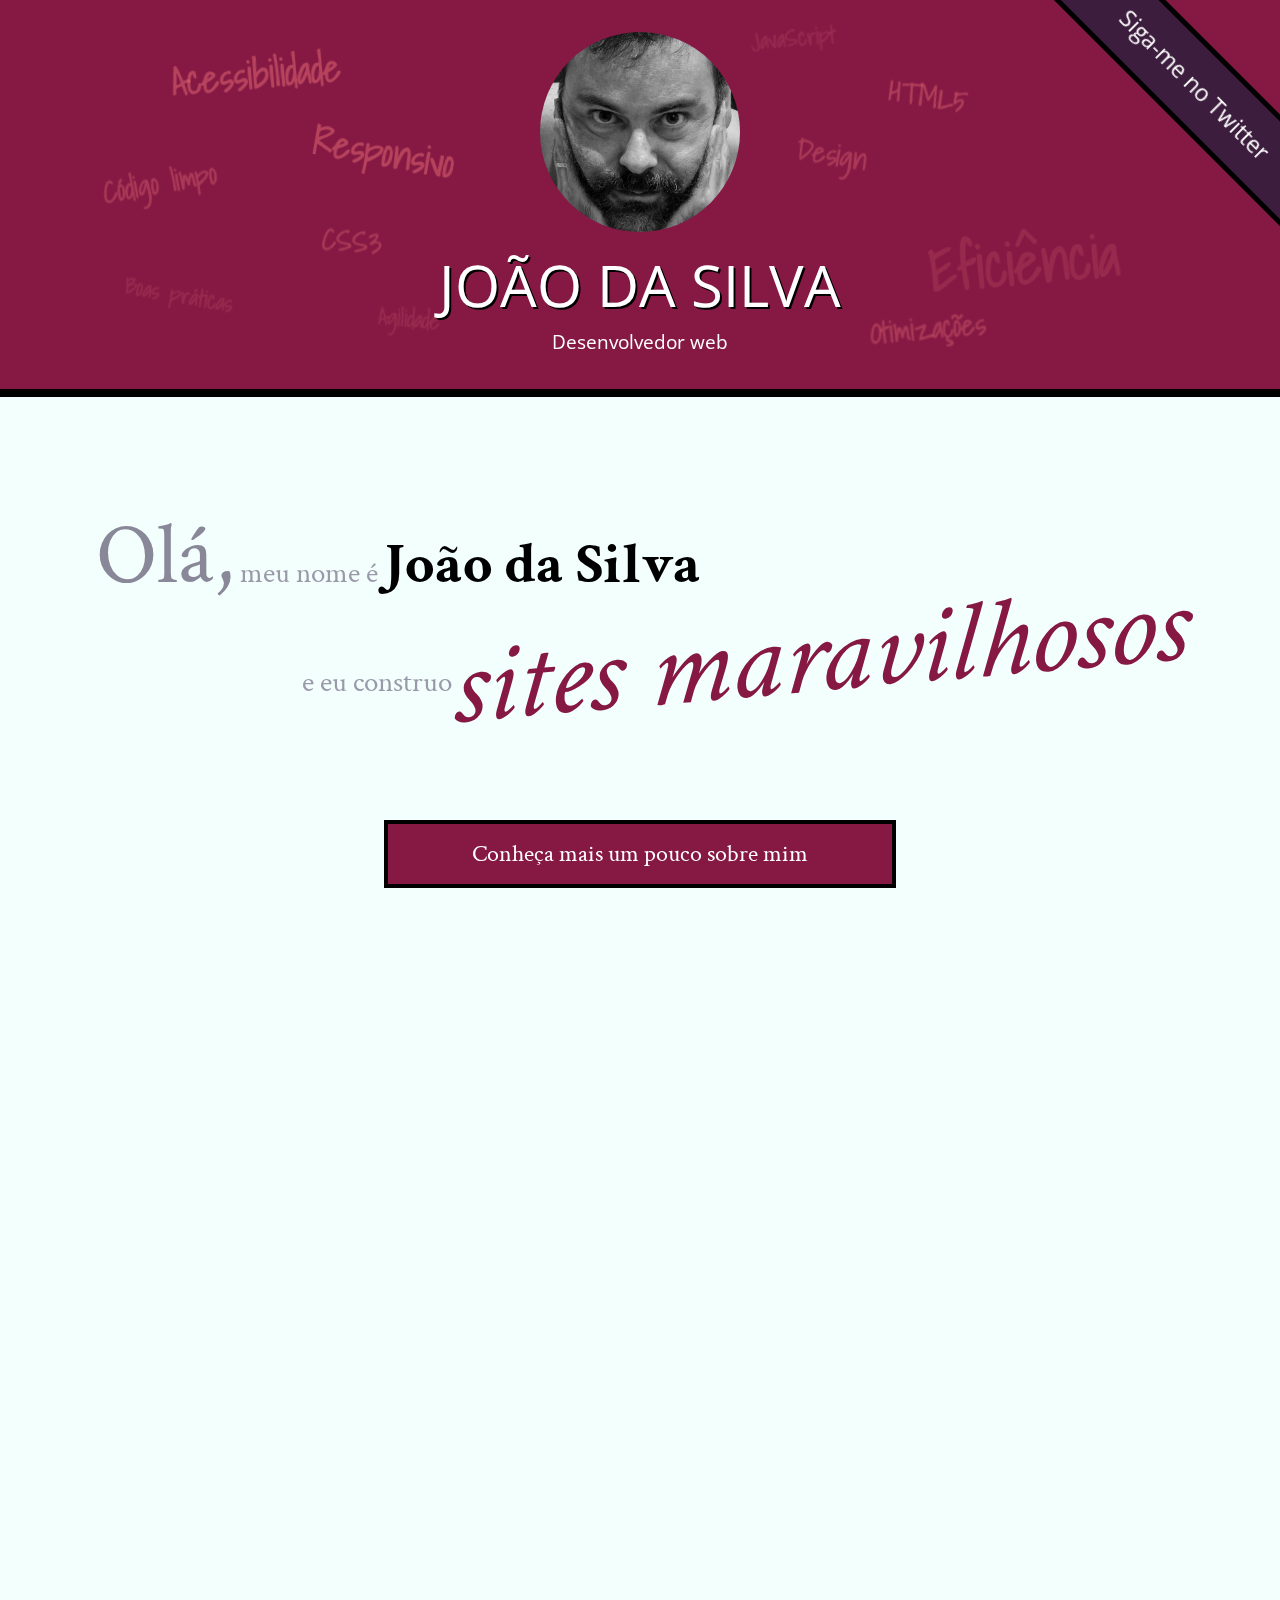
<file: index.html>
<!DOCTYPE html>
<html lang="pt">
<head>
    <meta charset="UTF-8">
    <title>João da Silva - Desenvolvedor Web</title>
    <link rel="shortcut icon" href="imagens/favicon.png">
    <link rel="stylesheet" href="css/reset.css">
    <link rel="stylesheet" href="css/site.css">
    <link rel="stylesheet" href="css/index.css">
    <link rel="stylesheet" href="http://fonts.googleapis.com/css?family=Crimson+Text:400,400italic,600">
    <link rel="stylesheet" href="http://fonts.googleapis.com/css?family=Open+Sans+Condensed:700">
    <link rel="stylesheet" href="http://fonts.googleapis.com/css?family=Shadows+Into+Light">
</head>
<body>
    <header class="titulo-principal">
        <img class="foto-home" src="imagens/eu.jpg" alt="Foto de João da Silva">
        <h1>João da Silva</h1>
        <p class="subtitulo-principal">Desenvolvedor web</p>

        <ul class="palavras-home">
            <li class="palavra-home eficiencia">Eficiência</li>
            <li class="palavra-home boas-praticas">Boas práticas</li>
            <li class="palavra-home codigo-limpo">Código limpo</li>
            <li class="palavra-home css3">CSS3</li>
            <li class="palavra-home html5">HTML5</li>
            <li class="palavra-home javascript">JavaScript</li>
            <li class="palavra-home acessibilidade">Acessibilidade</li>
            <li class="palavra-home responsivo">Responsivo</li>
            <li class="palavra-home otimizacoes">Otimizações</li>
            <li class="palavra-home agilidade">Agilidade</li>
            <li class="palavra-home design">Design</li>
        </ul>
        <a class="banner-twitter" href="http://twitter.com/joaodasilva">Siga-me no Twitter</a>
    </header>
    <main>
        <section class="secao-inicio saudacao">
            <p class="saudacao"><span class="saudacao-inicio">Olá,</span> meu nome é <strong>João da Silva</strong> <span class="saudacao-ultima-linha">e eu construo <em>sites maravilhosos</em></span></p>
            <a class="botao-index" href="bio.html">Conheça mais um pouco sobre mim</a>
        </section>
        <section class="secao-inicio trabalhos">
            <h2>Trabalhos</h2>
            <ul>
                <li><img src="imagens/bmw.png" alt="Site da BMW"></li>
                <li><img src="imagens/ibm.png" alt="Site da IBM"></li>
                <li><img src="imagens/uol.png" alt="Site da UOL"></li>
            </ul>
            <a class="botao-index" href="portfolio.html">Veja mais</a>
        </section>
        <section class="secao-inicio blog">
            <h2>Blog</h2>
            <small>Últimos posts</small>
            <ol>
                <li class="mais-recente">
                    <a href="blog.html">O essencial de design responsivo</a>
                    <p class="inicio-post">
                        Design responsivo tem ganho cada vez mais atenção como técnica de desenvolvimento de páginas web para dispositivos móveis. Mas como começar?
                    </p>
                </li>
                <li>
                    <a href="blog.html">Por que fazer páginas acessíveis?</a>
                    <p class="inicio-post">
                        Tem se falado cada vez sobre acessibilidade na web. Há diversas técnicas e diretivas a serem seguidas, inclusive da própria W3C. Mas vale a pena investir nisso?
                    </p>
                </li>
                <li>
                    <a href="blog.html">JavaScript não obstrusivo</a>
                    <p class="inicio-post">
                        JavaScript é uma linguagem essencial hoje em dia para criar páginas ricas, interativas e dinâmicas. Porém, há alguns cuidados que devem ser tomados ao colocarmos código JavaScript em nossas páginas.
                    </p>
                </li>
            </ol>
            <a class="botao-index" href="blog.html">Veja mais</a>
        </section>
    </main>
    <footer>
        <h2>Vamos conversar?</h2>
        <p>Você pode entrar em contato comigo <a href="contato.html">por e-mail</a> ou pelo telefone <a href="tel:+551234567890">(12) 3456-7890</a></p>
    </footer>
</body>
</html>
</file>
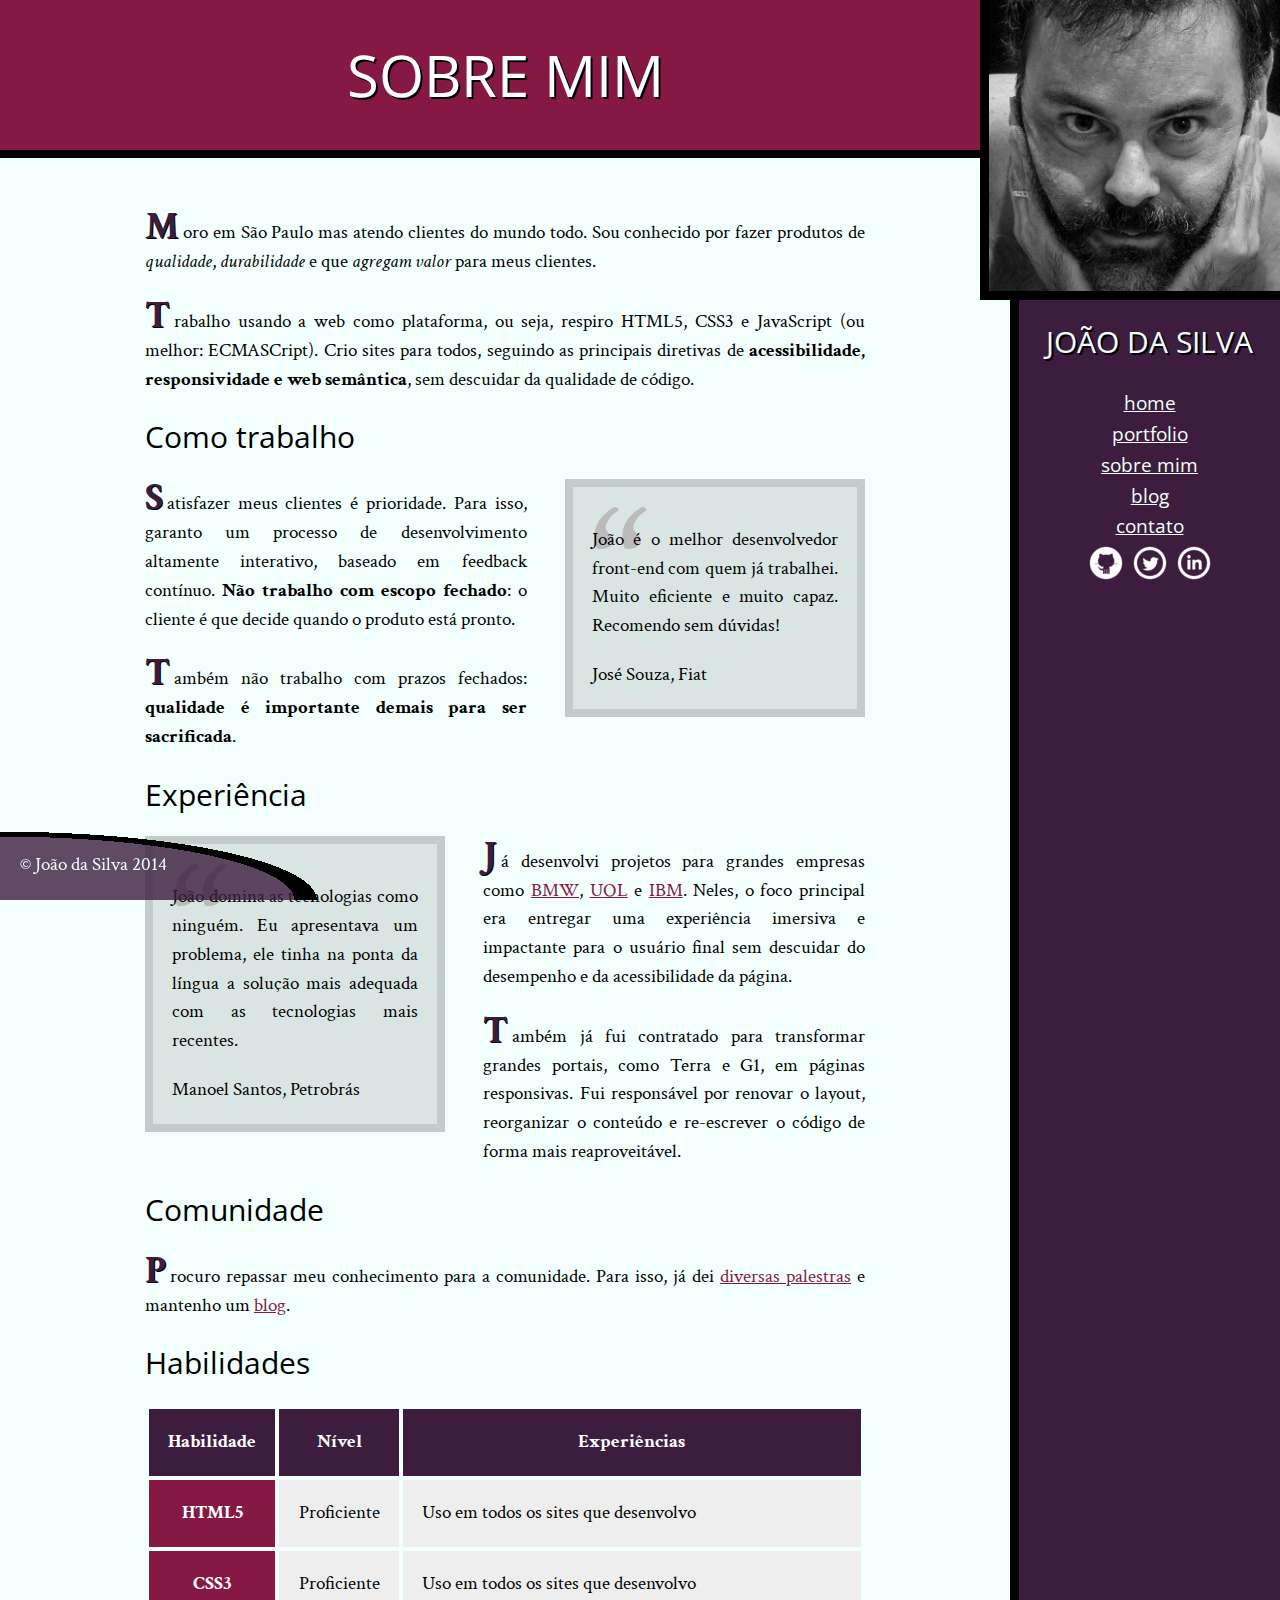
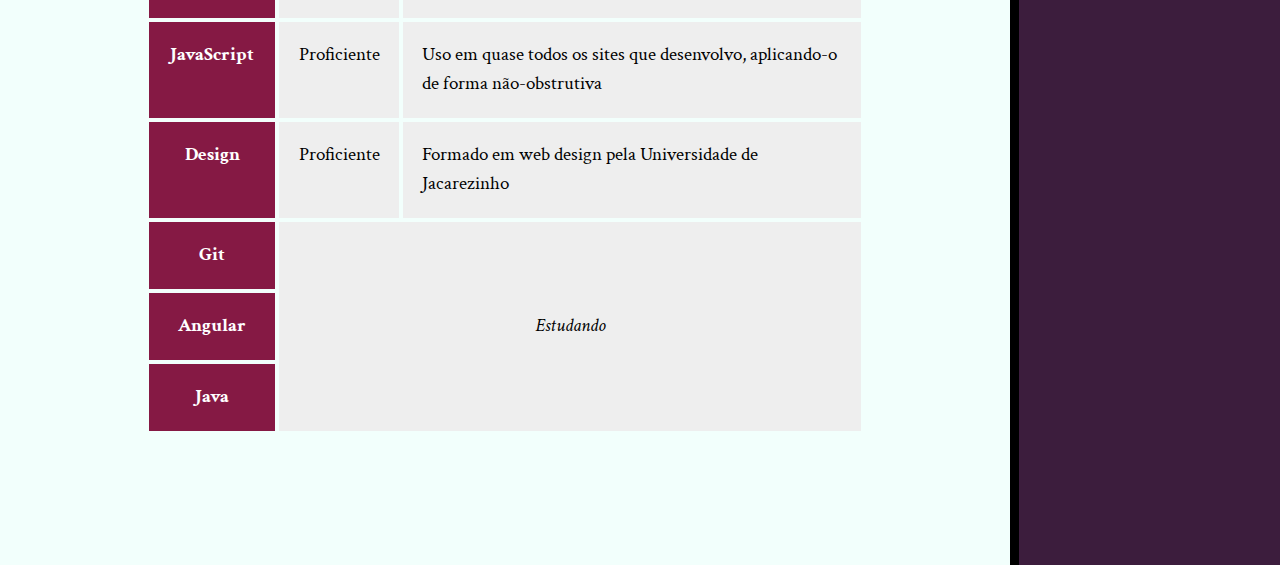
<file: bio.html>
<!DOCTYPE html>
<html>
<head>
    <meta charset="utf-8">
    <title>João da Silva - Biografia</title>
    <link rel="icon" href="imagens/favicon.png">
    <link rel="stylesheet" href="css/reset.css">
    <link rel="stylesheet" href="css/site.css">
    <link rel="stylesheet" href="css/bio.css">
    <link rel="stylesheet" href="http://fonts.googleapis.com/css?family=Crimson+Text:400,400italic,600">
    <link rel="stylesheet" href="http://fonts.googleapis.com/css?family=Open+Sans+Condensed:700">
</head>
<body>
    <main>
        <h1 class="titulo-principal">Sobre mim</h1>
        <div class="container">
            <p>Moro em São Paulo mas atendo clientes do mundo todo. Sou conhecido por fazer produtos de <em>qualidade</em>, <em>durabilidade</em> e que <em>agregam valor</em> para meus clientes.</p>
            <p>Trabalho usando a web como plataforma, ou seja, respiro HTML5, CSS3 e JavaScript (ou melhor: ECMASCript). Crio sites para todos, seguindo as principais diretivas de <strong>acessibilidade, responsividade e web semântica</strong>, sem descuidar da qualidade de código.</p>
            <h2 class="subtitulo-texto">Como trabalho</h2>
            <blockquote class="citacao-bio" tabindex="1">
                <p>João é o melhor desenvolvedor front-end com quem já trabalhei. Muito eficiente e muito capaz. Recomendo sem dúvidas!</p>
                <cite>José Souza, Fiat</cite>
            </blockquote>
            <p>Satisfazer meus clientes é prioridade. Para isso, garanto um processo de desenvolvimento altamente interativo, baseado em feedback contínuo. <strong>Não trabalho com escopo fechado</strong>: o cliente é que decide quando o produto está pronto.</p>
            <p>Também não trabalho com prazos fechados: <strong>qualidade é importante demais para ser sacrificada</strong>.</p>
            <h2 class="subtitulo-texto">Experiência</h2>
            <blockquote class="citacao-bio" tabindex="2">
                <p>João domina as tecnologias como ninguém. Eu apresentava um problema, ele tinha na ponta da língua a solução mais adequada com as tecnologias mais recentes.</p>
                <cite>Manoel Santos, Petrobrás</cite>
            </blockquote>
            <p>Já desenvolvi projetos para grandes empresas como <a href="http://bmw.com">BMW</a>, <a href="http://www.uol.com.br">UOL</a> e <a href="http://www.ibm.com.br">IBM</a>. Neles, o foco principal era entregar uma experiência imersiva e impactante para o usuário final sem descuidar do desempenho e da acessibilidade da página.</p>
            <p>Também já fui contratado para transformar grandes portais, como Terra e G1, em páginas responsivas. Fui responsável por renovar o layout, reorganizar o conteúdo e re-escrever o código de forma mais reaproveitável.</p>
            <h2 class="subtitulo-texto">Comunidade</h2>
            <p>Procuro repassar meu conhecimento para a comunidade. Para isso, já dei <a href="portfolio.html">diversas palestras</a> e mantenho um <a href="blog.html">blog</a>.</p>

            <h2 class="subtitulo-texto">Habilidades</h2>
            <table class="habilidades">
                <thead>
                    <tr>
                        <th>Habilidade</th>
                        <th>Nível</th>
                        <th>Experiências</th>
                    </tr>
                </thead>
                <tbody>
                    <tr>
                        <th>HTML5</th>
                        <td>Proficiente</td>
                        <td>Uso em todos os sites que desenvolvo</td>
                    </tr>
                    <tr>
                        <th>CSS3</th>
                        <td>Proficiente</td>
                        <td>Uso em todos os sites que desenvolvo</td>
                    </tr>
                    <tr>
                        <th>JavaScript</th>
                        <td>Proficiente</td>
                        <td>Uso em quase todos os sites que desenvolvo, aplicando-o de forma não-obstrutiva</td>
                    </tr>
                    <tr>
                        <th>Design</th>
                        <td>Proficiente</td>
                        <td>Formado em web design pela Universidade de Jacarezinho</td>
                    </tr>
                    <tr>
                        <th>Git</th>
                        <td colspan="2" rowspan="3">Estudando</td>
                    </tr>
                    <tr>
                        <th>Angular</th>
                    </tr>
                    <tr>
                        <th>Java</th>
                    </tr>
                </tbody>
            </table>
        </div>
    </main>
    <img src="imagens/eu.jpg" alt="Minha foto" class="minha-foto">
    <aside class="navegacao-site">
        <h1>João da Silva</h1>
        <nav>
            <ul>
                <li><a href="index.html">Home</a></li>
                <li><a href="portfolio.html">Portfolio</a></li>
                <li><a href="bio.html">Sobre mim</a></li>
                <li><a href="blog.html">Blog</a></li>
                <li><a href="contato.html">Contato</a></li>
            </ul>
        </nav>
        <ul class="icones-redes-sociais">
            <li>
                <a href="https://github.com/joaodasilva" class="github" data-tooltip="Veja meus projetos opensource">
                    Github
                </a>
            </li>
            <li>
                <a href="https://twitter.com/joaodasilva" class="twitter" data-tooltip="Siga-me no Twitter">
                    Twitter
                </a>
            </li>
            <li>
                <a href="https://br.linkedin.com/pub/joão-da-silva/32/4/508" class="linkedin" data-tooltip="Veja meu currículo">
                    LinkedIn
                </a>
            </li>
        </ul>
    </aside>
    <footer class="rodape-pagina">
        &copy; João da Silva 2014
    </footer>
</body>
</html>
</file>
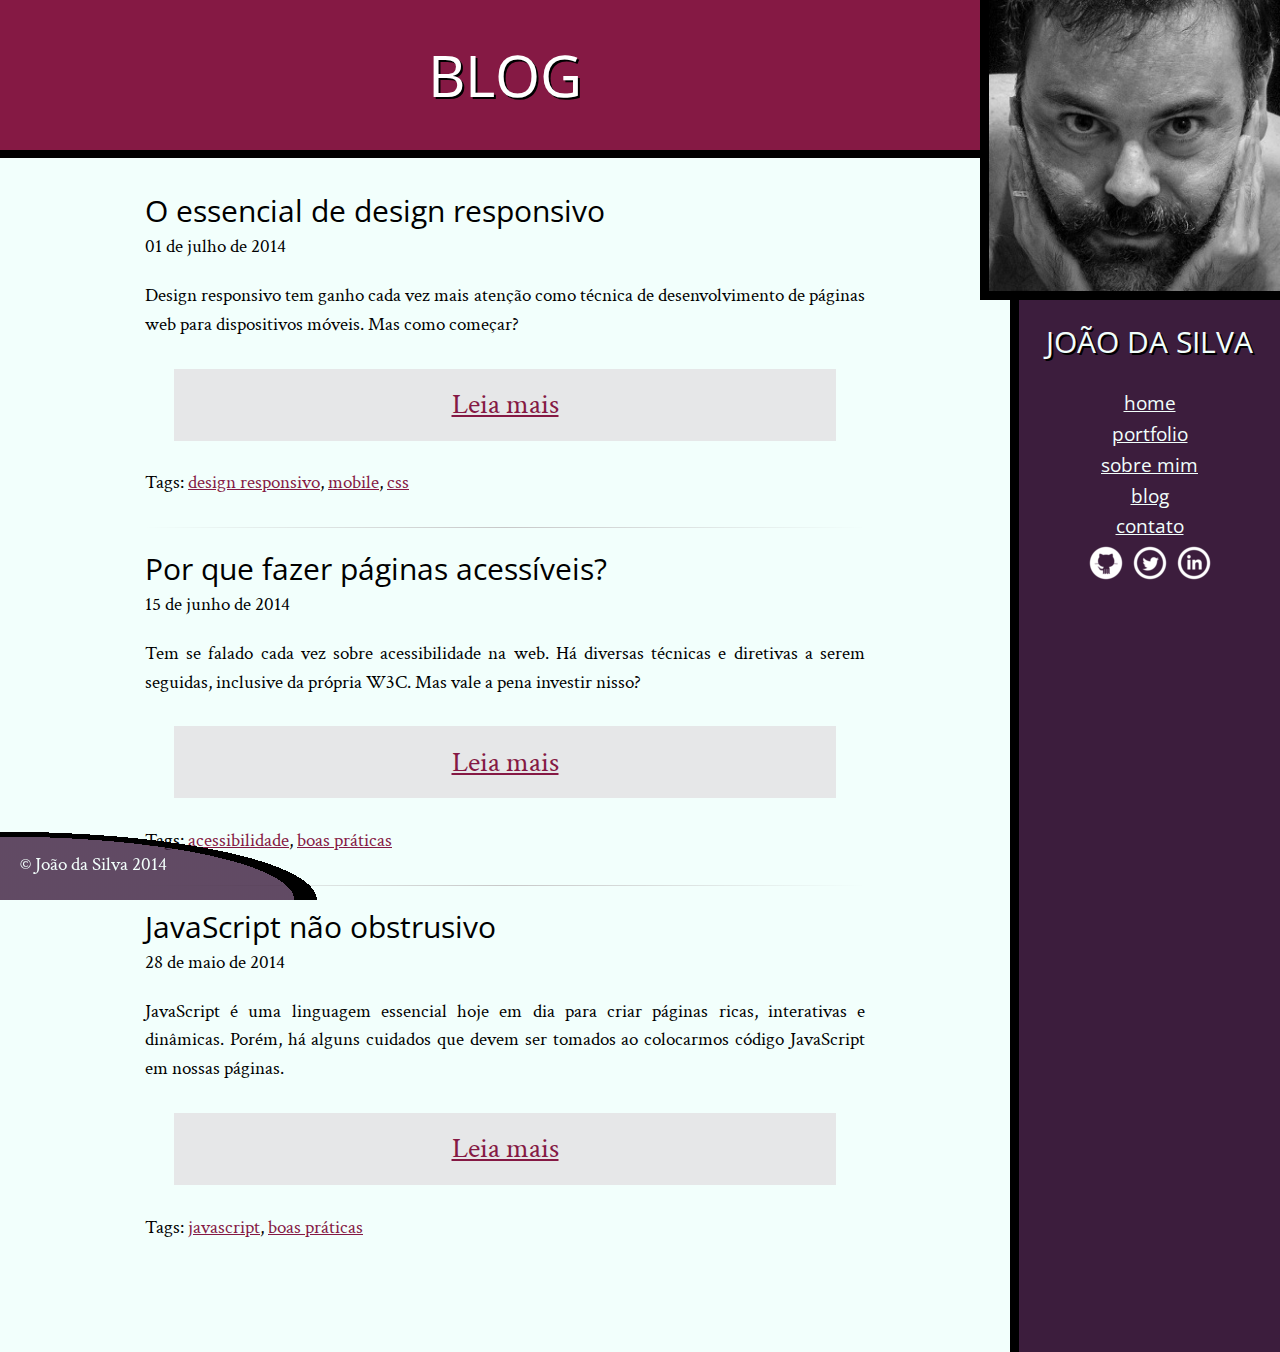
<file: blog.html>
<!DOCTYPE html>
<html>
<head>
    <meta charset="utf-8">
    <title>Blog - João da Silva</title>
    <link rel="icon" href="imagens/favicon.png">
    <link rel="stylesheet" href="css/reset.css">
    <link rel="stylesheet" href="css/site.css">
    <link rel="stylesheet" href="css/blog.css">
    <link rel="stylesheet" href="http://fonts.googleapis.com/css?family=Crimson+Text:400,400italic,600">
    <link rel="stylesheet" href="http://fonts.googleapis.com/css?family=Open+Sans+Condensed:700">
</head>
<body>
    <main>
        <h1 class="titulo-principal">Blog</h1>
        <div class="container">
            <article class="post-blog">
                <h2 class="subtitulo-texto">O essencial de design responsivo</h2>
                <time datetime="2014-07-01">01 de julho de 2014</time>
                <p>Design responsivo tem ganho cada vez mais atenção como técnica de desenvolvimento de páginas web para dispositivos móveis. Mas como começar?</p>
                <a class="leia-mais" href="#">Leia mais</a>
                <footer>Tags: <a href="#">design responsivo</a>, <a href="#">mobile</a>, <a href="#">css</a></footer>
            </article>
            <article class="post-blog">
                <h2 class="subtitulo-texto">Por que fazer páginas acessíveis?</h2>
                <time datetime="2014-06-15">15 de junho de 2014</time>
                <p>Tem se falado cada vez sobre acessibilidade na web. Há diversas técnicas e diretivas a serem seguidas, inclusive da própria W3C. Mas vale a pena investir nisso?</p>
                <a class="leia-mais" href="#">Leia mais</a>
                <footer>Tags: <a href="#">acessibilidade</a>, <a href="#">boas práticas</a></footer>
            </article>
            <article class="post-blog">
                <h2 class="subtitulo-texto">JavaScript não obstrusivo</h2>
                <time datetime="2014-05-28">28 de maio de 2014</time>
                <p>JavaScript é uma linguagem essencial hoje em dia para criar páginas ricas, interativas e dinâmicas. Porém, há alguns cuidados que devem ser tomados ao colocarmos código JavaScript em nossas páginas.</p>
                <a class="leia-mais" href="#">Leia mais</a>
                <footer>Tags: <a href="#">javascript</a>, <a href="#">boas práticas</a></footer>
            </article>
        </div>
    </main>
    <img src="imagens/eu.jpg" alt="Minha foto" class="minha-foto">
    <aside class="navegacao-site">
        <h1>João da Silva</h1>
        <nav>
            <ul>
                <li><a href="index.html">Home</a></li>
                <li><a href="portfolio.html">Portfolio</a></li>
                <li><a href="bio.html">Sobre mim</a></li>
                <li><a href="blog.html">Blog</a></li>
                <li><a href="contato.html">Contato</a></li>
            </ul>
        </nav>
        <ul class="icones-redes-sociais">
            <li>
                <a href="https://github.com/joaodasilva" class="github" data-tooltip="Veja meus projetos opensource">
                    Github
                </a>
            </li>
            <li>
                <a href="https://twitter.com/joaodasilva" class="twitter" data-tooltip="Siga-me no Twitter">
                    Twitter
                </a>
            </li>
            <li>
                <a href="https://br.linkedin.com/pub/joão-da-silva/32/4/508" class="linkedin" data-tooltip="Veja meu currículo">
                    LinkedIn
                </a>
            </li>
            </li>
        </ul>
    </aside>
    <footer class="rodape-pagina">
        &copy; João da Silva 2014
    </footer>
</body>
</html>
</file>
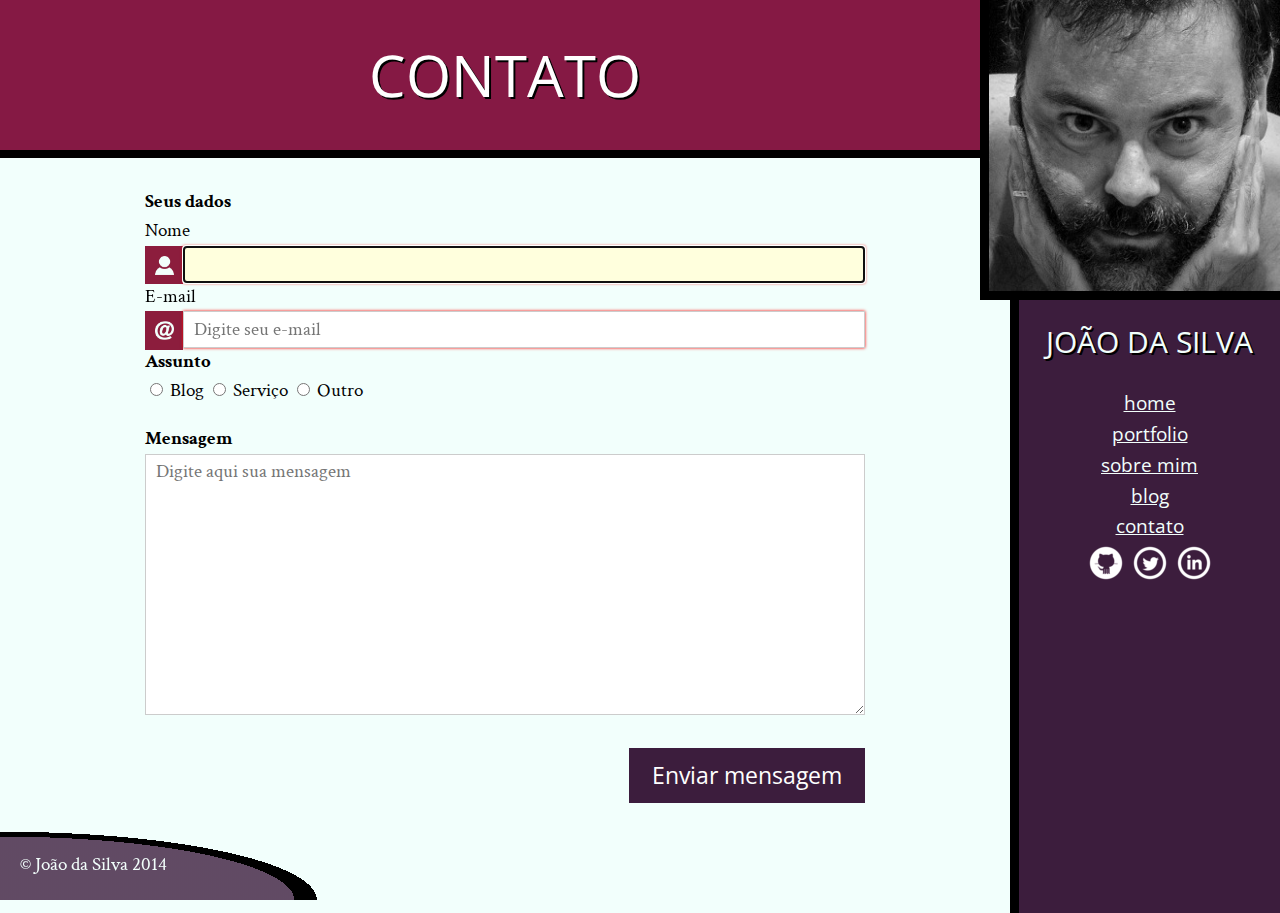
<file: contato.html>
<!DOCTYPE html>
<html>
    <head>
        <meta charset="utf-8">
        <title>João da Silva - Contato</title>
        <link rel="icon" href="imagens/favicon.png">
        <link rel="stylesheet" href="css/reset.css">
        <link rel="stylesheet" href="css/site.css">
        <link rel="stylesheet" href="css/contato.css">
        <link rel="stylesheet" href="http://fonts.googleapis.com/css?family=Crimson+Text:400,400italic,600">
        <link rel="stylesheet" href="http://fonts.googleapis.com/css?family=Open+Sans+Condensed:700">
    </head>
    <body>
        <main>
            <h1 class="titulo-principal">Contato</h1>
            <div class="container">
              <form>
                <fieldset>
                    <legend>Seus dados</legend>
                    <label class="com-icone" for="nome">Nome</label>
                    <input id="nome" type="text" name="nome-contato" required autofocus pattern="[A-Za-z ']{4,}" title="O nome precisa ter pelo menos 4 caracteres">
                    <label class="com-icone" for="email">E-mail</label>
                    <input id="email" type="email" name="email-contato" required placeholder="Digite seu e-mail">
                </fieldset>
                <fieldset>
                    <legend>Assunto</legend>
                    <label>
                        <input type="radio" name="assunto" value="Blog">
                        Blog
                    </label>
                    <label>
                        <input type="radio" name="assunto" value="Serviço">
                        Serviço
                    </label>
                    <fieldset>
                        <input type="radio" name="assunto" value="Outro" id="outro">
                        <label for="outro">Outro</label>
                        <input type="text" name="outro-assunto">
                    </fieldset>
                </fieldset>
                <label for="mensagem">Mensagem</label>
                <textarea name="msg" id="mensagem" cols="60" rows="10" placeholder="Digite aqui sua mensagem"></textarea>
                <button type="submit">Enviar mensagem</button>
              </form>
            </div>
        </main>
        <img src="imagens/eu.jpg" alt="Minha foto" class="minha-foto">
        <aside class="navegacao-site">
            <h1>João da Silva</h1>
            <nav>
                <ul>
                    <li><a href="index.html">Home</a></li>
                    <li><a href="portfolio.html">Portfolio</a></li>
                    <li><a href="bio.html">Sobre mim</a></li>
                    <li><a href="blog.html">Blog</a></li>
                    <li><a href="contato.html">Contato</a></li>
                </ul>
            </nav>
            <ul class="icones-redes-sociais">
                <li>
                    <a href="https://github.com/joaodasilva" class="github" data-tooltip="Veja meus projetos opensource">
                        Github
                    </a>
                </li>
                <li>
                    <a href="https://twitter.com/joaodasilva" class="twitter" data-tooltip="Siga-me no Twitter">
                        Twitter
                    </a>
                </li>
                <li>
                    <a href="https://br.linkedin.com/pub/joão-da-silva/32/4/508" class="linkedin" data-tooltip="Veja meu currículo">
                        LinkedIn
                    </a>
                </li>
            </ul>
        </aside>
        <footer class="rodape-pagina">
            &copy; João da Silva 2014
        </footer>
    </body>
</html>
</file>
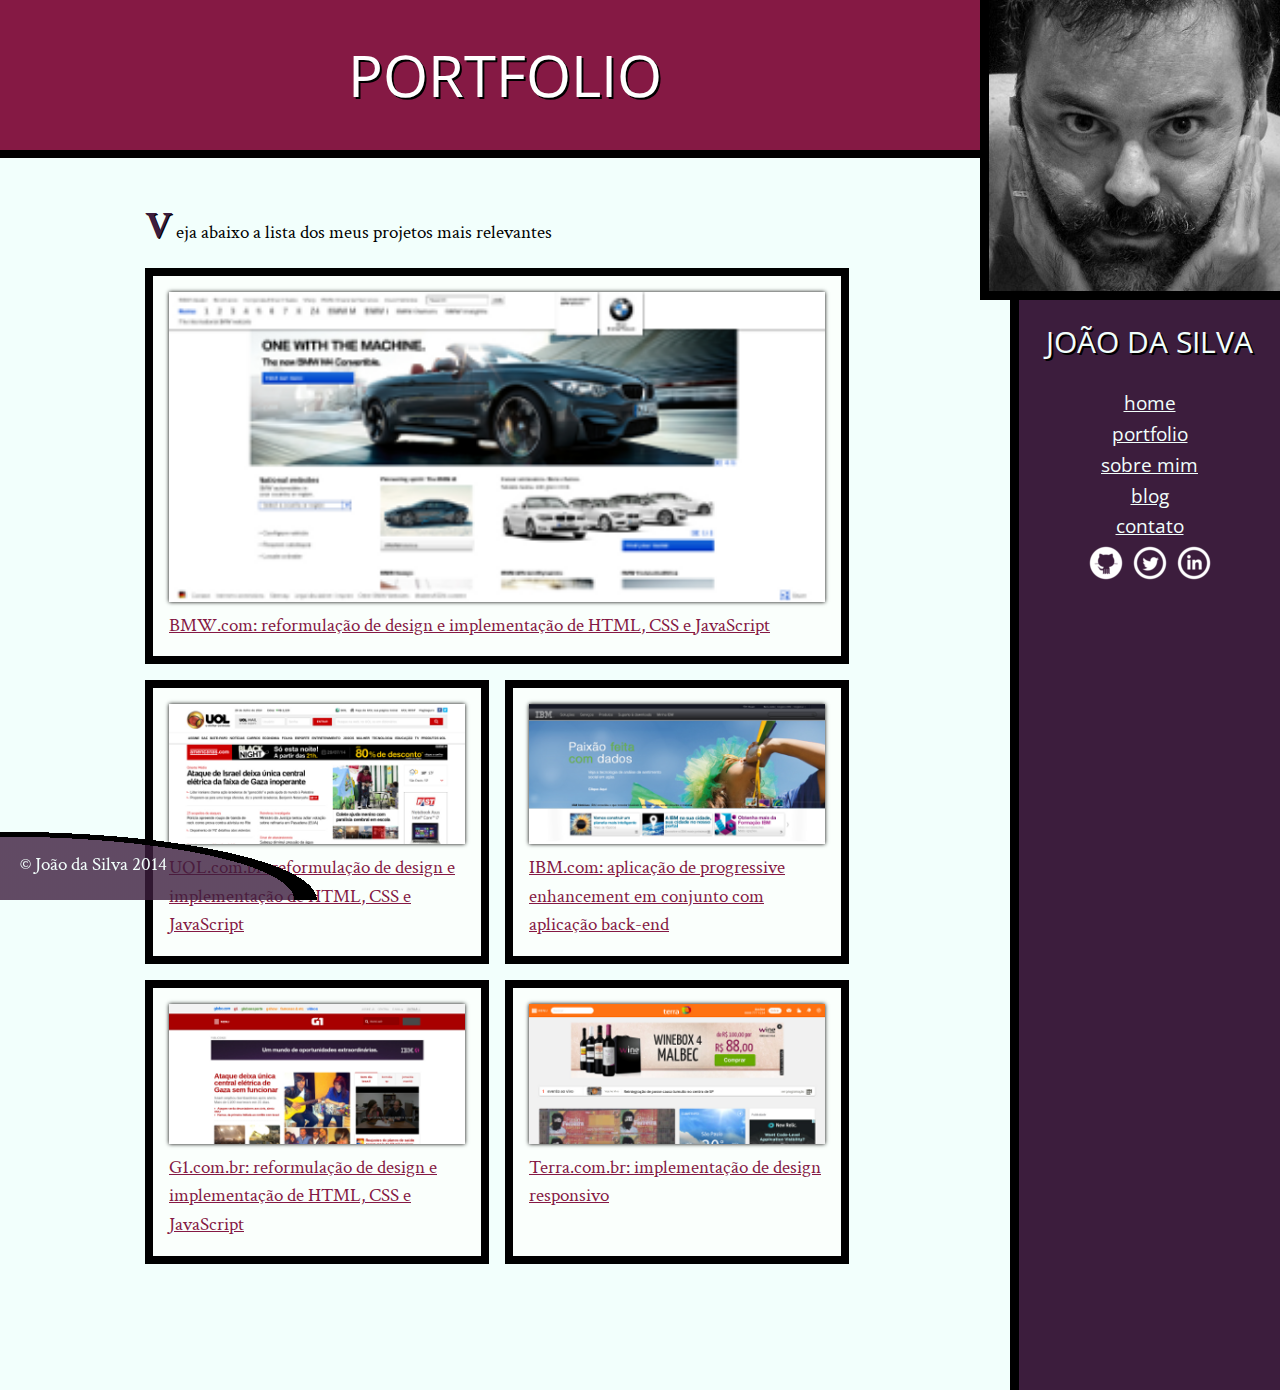
<file: portfolio.html>
<!DOCTYPE html>
<html>
<head>
    <meta charset="utf-8">
    <title>Portfolio - João da Silva</title>
    <link rel="icon" href="imagens/favicon.png">
    <link rel="stylesheet" href="css/reset.css">
    <link rel="stylesheet" href="css/site.css">
    <link rel="stylesheet" href="css/portfolio.css">
    <link rel="stylesheet" href="http://fonts.googleapis.com/css?family=Crimson+Text:400,400italic,600">
    <link rel="stylesheet" href="http://fonts.googleapis.com/css?family=Open+Sans+Condensed:700">
</head>
<body>
    <main>
        <h1 class="titulo-principal">Portfolio</h1>
        <div class="container">
            <p>Veja abaixo a lista dos meus projetos mais relevantes</p>
            <ol class="portfolio">
                <li><a href="http://bmw.com">
                        <figure>
                            <img src="imagens/bmw.png" alt="Site da BMW">
                            <figcaption>BMW.com: reformulação de design e implementação de HTML, CSS e JavaScript</figcaption>
                        </figure>
                </a></li>
                <li><a href="http://uol.com.br">
                        <figure>
                            <img src="imagens/uol.png" alt="Front-page da UOL">
                            <figcaption>UOL.com.br: reformulação de design e implementação de HTML, CSS e JavaScript</figcaption>
                        </figure>
                </a></li>
                <li><a href="http://www.ibm.com.br">
                        <figure>
                            <img src="imagens/ibm.png" alt="Site da IBM">
                            <figcaption>IBM.com: aplicação de progressive enhancement em conjunto com aplicação back-end</figcaption>
                        </figure>
                </a></li>
                <li><a href="http://g1.com.br">
                        <figure>
                            <img src="imagens/g1.png" alt="Front-page do portal G1">
                            <figcaption>G1.com.br: reformulação de design e implementação de HTML, CSS e JavaScript</figcaption>
                        </figure>
                </a></li>
                <li><a href="http://terra.com.br">
                        <figure>
                            <img src="imagens/terra.png" alt="Front-page do portal Terra">
                            <figcaption>Terra.com.br: implementação de design responsivo</figcaption>
                        </figure>
                </a></li>
            </ol>
        </div>
    </main>
    <img src="imagens/eu.jpg" alt="Minha foto" class="minha-foto">
    <aside class="navegacao-site">
        <h1>João da Silva</h1>
        <nav>
            <ul>
                <li><a href="index.html">Home</a></li>
                <li><a href="portfolio.html">Portfolio</a></li>
                <li><a href="bio.html">Sobre mim</a></li>
                <li><a href="blog.html">Blog</a></li>
                <li><a href="contato.html">Contato</a></li>
            </ul>
        </nav>
        <ul class="icones-redes-sociais">
            <li>
                <a href="https://github.com/joaodasilva" class="github" data-tooltip="Veja meus projetos opensource">
                    Github
                </a>
            </li>
            <li>
                <a href="https://twitter.com/joaodasilva" class="twitter" data-tooltip="Siga-me no Twitter">
                    Twitter
                </a>
            </li>
            <li>
                <a href="https://br.linkedin.com/pub/joão-da-silva/32/4/508" class="linkedin" data-tooltip="Veja meu currículo">
                    LinkedIn
                </a>
            </li>
        </ul>
    </aside>
    <footer class="rodape-pagina">
        &copy; João da Silva 2014
    </footer>
</body>
</html>
</file>
<file: css/site.css>
body {
    font-family: "Crimson Text", "Times New Roman", serif;
    background-color: #F2FFFC;
    font-size: 120%;
    line-height: 1.5;

    display: flex;
    flex-wrap: wrap;
}

h1,
h2,
.subtitulo-principal {
    font-family: "Open Sans Condensed", "Arial", sans-serif;
}

h1 {
    text-transform: uppercase;
    font-size: 3em;
    text-shadow: 2px 2px #000;
}

.titulo-principal {
    text-align: center;
    background-color: #851944;
    color: #FFF;
    padding: 2rem;
    border-bottom: .5rem solid #000;
}

.subtitulo-texto {
    font-size: 30px;
    clear: both;
}

main a {
    color: #851944;
}

main p {
    text-align: justify;
    margin: 20px 0;
}

.navegacao-site {
    text-align: center;
    background-color: #3C1D3D;
    color: #F2FFFC;
    padding: 20px;
    width: calc(0.9 * 300px);
    padding-top: calc(300px + 1em);
}

.navegacao-site a {
    color: inherit;
    font-family: "Open Sans Condensed", "Arial", sans-serif;
    text-transform: lowercase;
}

.navegacao-site a:hover, .navegacao-site a:focus {
    text-shadow: 0 0 2px pink;
}

.navegacao-site h1 {
    font-size: 30px;
    margin-bottom: 25px;
}

.rodape-pagina {
    background-image: radial-gradient(
        ellipse at left bottom,
        rgba(60, 29, 61, 0.8),
        rgba(60, 29, 61, 0.8) 65%,
        black 65%,
        black 70%,
        transparent 70%,
        transparent
    );
    background-size: 25% 100%;
    background-repeat: no-repeat;
    color: #F2FFFC;
    padding: 20px;
    clear: both;
    position: fixed;
    bottom: 0;
    left: 0;
    width: 100%;
    box-sizing: border-box;
}

.container {
    width: 720px;
    margin-left: auto;
    margin-right: auto;
    padding: 30px 0;
}

.container > p::first-letter {
    font-size: 200%;
    font-weight: bold;
    color: #3C1D3D;
    text-shadow: 1px 1px #000;
    margin-right: .2ch;
    line-height: 1;
}

strong {
    font-weight: bold;
}

em {
    font-style: italic;
}

.icones-redes-sociais li {
    display: inline-block;
}

.icones-redes-sociais a {
    width: 40px;
    height: 40px;
    display: block;
    text-indent: -99999px;
}

.github {
    background-image: url(../imagens/github.png);
}

.twitter {
    background-image: url(../imagens/twitter.png);
}

.linkedin {
    background-image: url(../imagens/linkedin.png);
}

.icones-redes-sociais a {
    position: relative;
}

.icones-redes-sociais a:hover::after, .icones-redes-sociais a:focus::after {
    content: attr(data-tooltip);
    position: absolute;
    top: 100%;
    right: 0;
    text-indent: 0;
    width: 300%;
    background: black;
    font-size: .75em;
}

.icones-redes-sociais a:hover::before, .icones-redes-sociais a:focus::before {
    content: '';
    width: 1em;
    height: 1em;
    background-color: black;
    position: absolute;
    bottom: 0;
    left: 0;
    transform: translateY(.5em) rotate(45deg);
}

main {
    width: 80%;
    padding-bottom: 80px;
    width: calc(100% - 0.9 * 300px);
    flex-grow: 1;
}

.minha-foto,
.navegacao-site {
    border-left: .5em solid black;
    box-sizing: border-box;
}

.minha-foto {
    position: absolute;
    top: 0;
    right: 0;
    height: 300px;
    border-bottom: .5em solid black;
}
</file>
<file: css/index.css>
.foto-home {
    height: 200px;
    border-radius: 50%;
}
.saudacao p {
    font-size: 1.5em;
    color: #99A;
    line-height: 1;
    padding: 2em
}
.saudacao-inicio {
    font-size: 3em;
    color: #889;
}
.saudacao-ultima-linha {
    text-align: right;
    display: block;
}
.saudacao strong {
    font-size: 2em;
    color: #000;
}
.saudacao em {
    color: #851944;
    font-size: 4em;
    transform: skew(-10deg) rotate(-5deg);
    display: inline-block;
    animation: flutua 1s infinite;
    animation-direction: alternate;
    animation-timing-function: ease-in-out;
    position: relative;
}
.saudacao:hover em {
    animation-play-state: paused;
}
@keyframes flutua {
    from {
        top: -5px;
    }
    to {
        top: 5px;
    }
}
.botao-index {
    font-size: 1.25em;
    background-color: #851944;
    color: #FFF;
    padding: .5em;
    border: .2em solid black;
    width: 40ch;
    margin: 2em auto;
    display: block;
    text-align: center;
}
.botao-index {
    text-decoration: none;
    transition: .5s;
}
.botao-index:focus, .botao-index:hover {
    background-color: #C54974;
    color: white;
    box-shadow: 0 0 1em #FA9;
}
.secao-inicio {
    padding: 2em;
}
.secao-inicio h2 {
    font-size: 3em;
    text-shadow: 2px 2px #000;
    text-transform: uppercase;
    margin-bottom: .5em;
}
.trabalhos {
    background-color: #3C1D3D;
    border-top: .5em solid #000;
    border-bottom: .5em solid #000;
    background-image: linear-gradient(
      135deg,
      transparent,
      transparent 14px,
      rgba(0, 0, 0, 0.1) 14px,
      rgba(0, 0, 0, 0.1) 15px,
      transparent 15px,
      transparent
      );
    background-size: 20px 20px;
    background-attachment: fixed;
}
.trabalhos h2 {
    color: #FFF;
}
.trabalhos ul {
    display: flex;
}
.trabalhos li {
    float: left;
    flex: 1;
    border: .5em solid #000;
}
.trabalhos li:first-child {
    order: 2;
    transform: scale(1.2);
}
.trabalhos li:nth-child(2) {
    order: 1;
}
.trabalhos li:last-child {
    order: 3;
}
.trabalhos img {
    width: 100%;
    display: block;
}
.blog {
    background-color: #999;
    color: #FFF;
    border-bottom: .5em solid #851944;
    background-image: linear-gradient(
      135deg,
      transparent,
      transparent 14px,
      rgba(255, 255, 255, 0.1) 14px,
      rgba(255, 255, 255, 0.1) 15px,
      transparent 15px,
      transparent
      );
    background-size: 20px 20px;
    background-attachment: fixed;
}
.blog small {
    position: relative;
    top: -2em;
}
.blog li a {
    color: #FCF;
    padding: .5em;
    display: block;
}
footer {
    background-color: #000;
    color: #FFF;
    padding: 2em;
}
footer h2 {
    font-size: 3em;
}
footer a {
    color: #F99;
}
main {
    width: 100%;
    padding-bottom: 0;
    float: none;
}
main a:hover, main a:focus, footer a:hover, footer a:focus {
    color: red;
}
header {
    position: relative;
}
.palavras-home {
    position: absolute;
    top: 0;
    left: 0;
    bottom: 0;
    right: 0;
}
.palavras-home, .titulo-principal {
    -webkit-transform-style: preserve-3d;
       -moz-transform-style: preserve-3d;
            transform-style: preserve-3d;
}
.palavra-home {
    position: absolute;
    font-family: "Shadows Into Light", cursive;
    font-weight: bold;
    font-size: 400%;
    color: rgba(255, 127, 127, 0.5);
    -webkit-animation: aparece 2s;
    animation: aparece 2s;
}
@keyframes aparece {
    0% {
        opacity: 0;
        transform: scale(0.001);
    }
}
.eficiencia {
    top: 50%;
    left: 60%;
    -webkit-transform: translate(-50%, -50%) translateZ(4px) rotate(-5deg) scale(.25);
       -moz-transform: translate(-50%, -50%) translateZ(4px) rotate(-5deg) scale(.25);
            transform: translate(-50%, -50%) translateZ(4px) rotate(-5deg) scale(.25);
    opacity: .3;
}
.boas-praticas {
    top: 70%;
    left: 20%;
    -webkit-transform: translate(-50%, -50%) translateZ(1px) rotate(10deg) scale(.25);
       -moz-transform: translate(-50%, -50%) translateZ(1px) rotate(10deg) scale(.25);
            transform: translate(-50%, -50%) translateZ(1px) rotate(10deg) scale(.25);
    opacity: .3;
}
.codigo-limpo {
    top: 45%;
    left: 25%;
    -webkit-transform: translate(-50%, -50%) translateZ(2px) rotate(-10deg) scale(.25);
       -moz-transform: translate(-50%, -50%) translateZ(2px) rotate(-10deg) scale(.25);
            transform: translate(-50%, -50%) translateZ(2px) rotate(-10deg) scale(.25);
    opacity: .6;
}
.css3 {
    top: 55%;
    left: 35%;
    -webkit-transform: translate(-50%, -50%) translateZ(2px) rotate(5deg) scale(.25);
       -moz-transform: translate(-50%, -50%) translateZ(2px) rotate(5deg) scale(.25);
            transform: translate(-50%, -50%) translateZ(2px) rotate(5deg) scale(.25);
    opacity: .6;
}
.html5 {
    top: 30%;
    left: 65%;
    -webkit-transform: translate(-50%, -50%) translateZ(2px) rotate(10deg) scale(.25);
       -moz-transform: translate(-50%, -50%) translateZ(2px) rotate(10deg) scale(.25);
            transform: translate(-50%, -50%) translateZ(2px) rotate(10deg) scale(.25);
    opacity: .7;
}
.javascript {
    top: 15%;
    left: 60%;
    -webkit-transform: translate(-50%, -50%) translateZ(1px) rotate(-5deg) scale(.25);
       -moz-transform: translate(-50%, -50%) translateZ(1px) rotate(-5deg) scale(.25);
            transform: translate(-50%, -50%) translateZ(1px) rotate(-5deg) scale(.25);
    opacity: .3;
}
.acessibilidade {
    top: 30%;
    left: 35%;
    -webkit-transform: translate(-50%, -50%) translateZ(3px) rotate(-5deg) scale(.25);
       -moz-transform: translate(-50%, -50%) translateZ(3px) rotate(-5deg) scale(.25);
            transform: translate(-50%, -50%) translateZ(3px) rotate(-5deg) scale(.25);
    opacity: .8;
}
.responsivo {
    top: 40%;
    left: 40%;
    -webkit-transform: translate(-50%, -50%) translateZ(3px) rotate(10deg) scale(.25);
       -moz-transform: translate(-50%, -50%) translateZ(3px) rotate(10deg) scale(.25);
            transform: translate(-50%, -50%) translateZ(3px) rotate(10deg) scale(.25);
    opacity: .8;
}
.otimizacoes {
    top: 70%;
    left: 65%;
    -webkit-transform: translate(-50%, -50%) translateZ(2px) rotate(-5deg) scale(.25);
       -moz-transform: translate(-50%, -50%) translateZ(2px) rotate(-5deg) scale(.25);
            transform: translate(-50%, -50%) translateZ(2px) rotate(-5deg) scale(.25);
    opacity: .6;
}
.agilidade {
    top: 75%;
    left: 35%;
    -webkit-transform: translate(-50%, -50%) translateZ(1px) rotate(5deg) scale(.25);
       -moz-transform: translate(-50%, -50%) translateZ(1px) rotate(5deg) scale(.25);
            transform: translate(-50%, -50%) translateZ(1px) rotate(5deg) scale(.25);
    opacity: .3;
}
.design {
    top: 40%;
    left: 60%;
    -webkit-transform: translate(-50%, -50%) translateZ(2px) rotate(10deg) scale(.25);
       -moz-transform: translate(-50%, -50%) translateZ(2px) rotate(10deg) scale(.25);
            transform: translate(-50%, -50%) translateZ(2px) rotate(10deg) scale(.25);
    opacity: .6;
}
.blog .inicio-post {
    position: absolute;
    top: 4em;
    height: 8em;
    left: 30%;
    right: 4em;
    background-color: #F2FFFC;
    color: #000;
    padding: 1.5em;
    display: none;
}
.blog a:hover,
.blog a:focus {
    background-color: #F2FFFC;
    color: #F26;
}
.blog a:hover + .inicio-post, .blog a:focus + .inicio-post {
    display: block;
}
.blog {
    position: relative;
}
.blog li {
    width: 30%;
}
.banner-twitter {
    width: 14em;
    line-height: 1;
    padding: 1em 0;
    box-sizing: border-box;

    text-align: center;
    text-decoration: none;
    background-color: #3C1D3D;
    color: white;
    border: .25em solid black;

    font-size: 1.2em;
    font-family: "Open Sans Condensed", sans-serif;

    position: absolute;
    top: 0;
    right: 0;

    -webkit-transform-origin: 0 0;
       -moz-transform-origin: 0 0;
            transform-origin: 0 0;

    -webkit-transform: translate(calc(.707 * (3.5em - 100%) + 100%), calc(-.707 * 3.5em)) rotate(45deg);
       -moz-transform: translate(calc(.707 * (3.5em - 100%) + 100%), calc(-.707 * 3.5em)) rotate(45deg);
            transform: translate(calc(.707 * (3.5em - 100%) + 100%), calc(-.707 * 3.5em)) rotate(45deg);

    animation: aparece 0.5s;
    animation-delay: 2s;
    animation-fill-mode: backwards;
}
body{
    -webkit-perspective: 6px;
       -moz-perspective: 6px;
           perspective: 6px;

    -webkit-perspective-origin: 50% 160px;
       -moz-perspective-origin: 50% 160px;
            perspective-origin: 50% 160px;

    display: block;
}
html,body{
  height: 100%;
  overflow-x: hidden;
}
</file>
<file: css/bio.css>
.citacao-bio {
    background-color: #D9E5E3;
    border: .5rem solid #C2CCCA;
    padding: 1em;
    margin: 1em 2em;
    width: 30ch;
    box-sizing: border-box;
    transition: box-shadow 1s, transform 1s;
    transition-delay: 0s, 1s;
}

.citacao-bio:hover, .citacao-bio:focus {
    transition-delay: 0s, 1s;
}

.citacao-bio::before {
    content: '“';
    position: absolute;
    font-size: 10em;
    color: #bbb;
    line-height: .8
}

.citacao-bio > p {
    position: relative;
}

.citacao-bio:hover, .citacao-bio:focus {
    box-shadow: 0 0 0 99999px rgba(0,0,0,.8);
}

.citacao-bio:nth-of-type(even) {
    float: left;
    margin-left: 0;
}

.citacao-bio:nth-of-type(even):hover, .citacao-bio:nth-of-type(even):focus {
    transform: scale(1.2) rotate(-5deg);
}

.citacao-bio:nth-of-type(odd) {
    float: right;
    margin-right: 0;
}

.citacao-bio:nth-of-type(odd):hover, .citacao-bio:nth-of-type(odd):focus {
    transform: scale(1.2) rotate(5deg);
}

.habilidades th {
    font-weight: bold;
    background-color: #851944;
    color: white;
}

.habilidades thead th {
    background-color: #3C1D3D;
}

.habilidades td {
    background-color: #eee;
}

.habilidades th, .habilidades td {
    padding: 1em;
}

.habilidades {
    border-collapse: separate;
    border-spacing: .25em;
    margin: 1em 0;
}

.habilidades [colspan] {
    text-align: center;
    font-style: italic;
}

.habilidades [rowspan] {
    vertical-align: middle;
}
</file>
<file: css/blog.css>
.leia-mais {
    padding: .5em;
    margin: 1em;
    display: block;
    font-size: 1.5em;
    text-align: center;
    background-color: #E6E7E8;
}

.post-blog + .post-blog {
    padding-top: 1em;
    margin-top: 1.5em;
    background-image: linear-gradient(to right, transparent, black, transparent);
    background-size: 100% 1px;
    background-repeat: no-repeat;
    background-position: top center;
    background-image: linear-gradient(
        to right,
        rgba(200, 200, 200, 0),
        rgba(200, 200, 200, 1),
        rgba(200, 200, 200, 0)
    );
}
</file>
<file: css/contato.css>
legend,
label[for="mensagem"] {
    font-weight: bold;
    margin-top: 1em;
}
label[for],
button {
    display: block;
}
input[type="text"],
input[type="email"],
textarea {
    font-family: inherit;
    font-size: 100%;
    padding: .25em .5em;
    width: 100%;
    box-sizing: border-box;
    border: 1px solid #ccc;
}
button {
    border: 0;
    padding: .5em 1em;
    font-family: "Open Sans Condensed", sans-serif;
    background-color: #3C1D3D;
    color: white;
    font-size: 1.2em;
    margin-left: auto;
    margin-top: 1em;
}
input:invalid {
    box-shadow: 0 0 3px red;
}
input:focus,
textarea:focus {
    background-color: #FFD;
}
button:focus {
    background-color: #8C1D3D;
}
fieldset > fieldset {
    display: inline;
}
label[for="outro"] {
    display: inline;
}
input[name="outro-assunto"] {
    width: auto;
}
input[value="Outro"] ~ input {
    display: none;
}
input[value="Outro"]:checked ~ input {
    display: inline;
}
.com-icone {
    position: relative;
}
.com-icone::after {
    content: '';
    width: 2em;
    height: 2em;
    background-color: #8C1D3D;
    background-size: 50% 50%;
    background-position: center;
    background-repeat: no-repeat;
    position: absolute;
    top: 100%;
    left: 0;
}
.com-icone + input {
    position: relative;
    left: 2em;
    width: calc(100% - 2em);
}
.com-icone[for="nome"]::after {
    background-image: url(../imagens/usuario.png);
}

.com-icone[for="email"]::after {
    background-image: url(../imagens/email.png);
}
</file>
<file: css/portfolio.css>
.portfolio {
    display: flex;
    flex-wrap: wrap;
}

.portfolio li {
    border: 8px solid black;
    background-color: #FAFFFC;
    width: 45%;
    box-sizing: border-box;
    padding: 16px;
    margin-right: 16px;
    margin-bottom: 16px;
    flex: 1 1 45%;
}

.portfolio li:first-child {
    width: 100%;
    flex-basis: 100%;
}

.portfolio img {
    width: 100%;
    box-shadow: 0 0 4px #000;
}
</file>
